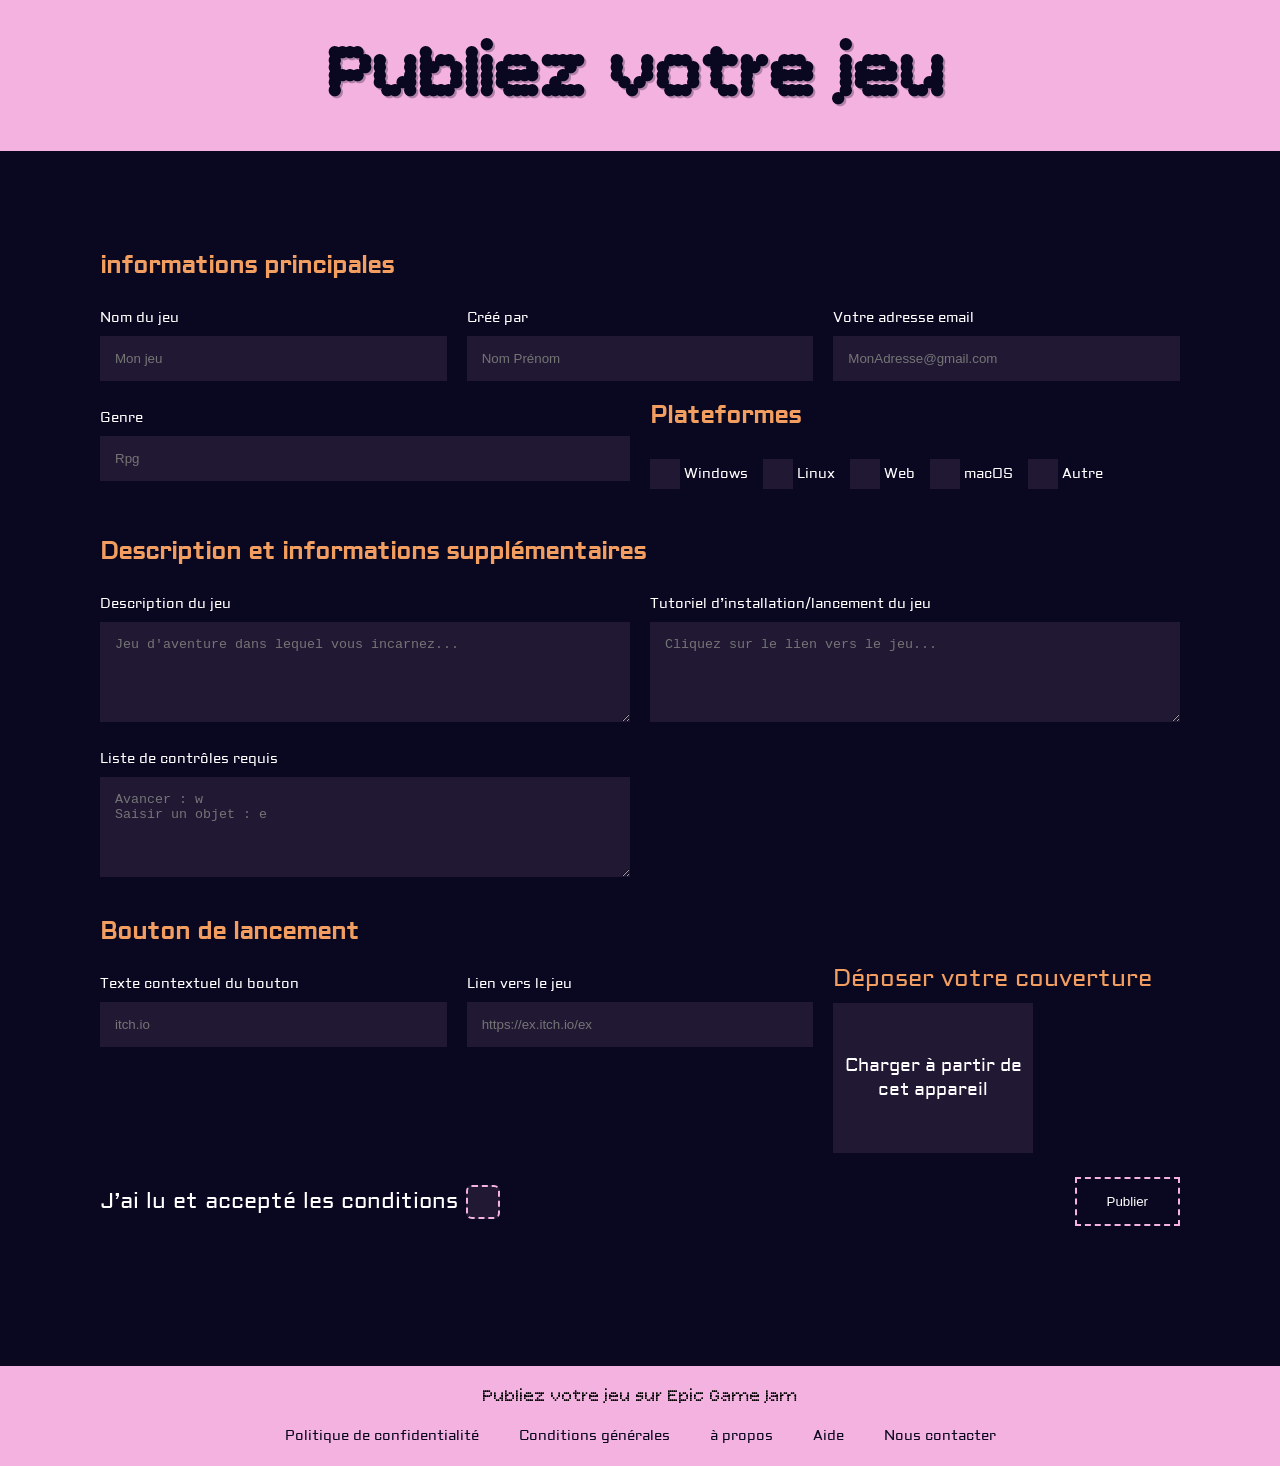
<file: index.html>
<!doctype html>
<html lang="fr">
  <head>
    <meta charset="UTF-8" />
    <title>Publiez votre jeu</title>
    <link rel="preconnect" href="https://fonts.googleapis.com">
<link rel="preconnect" href="https://fonts.gstatic.com" crossorigin>
<link href="https://fonts.googleapis.com/css2?family=Aldrich&family=Bitcount+Prop+Double:wght@100..900&family=Bitcount+Prop+Single:wght@100..900&family=Chivo:ital,wght@0,100..900;1,100..900&display=swap" rel="stylesheet">
    <link rel="stylesheet" href="style.css" />
    <link rel="preconnect" href="https://fonts.googleapis.com" />
    <link rel="preconnect" href="https://fonts.gstatic.com" crossorigin />
    <link
      href="https://fonts.googleapis.com/css2?family=Aldrich&family=Chivo:ital,wght@0,100..900;1,100..900&display=swap"
      rel="stylesheet"
    />
    <link rel="preconnect" href="https://fonts.googleapis.com" />
    <link rel="preconnect" href="https://fonts.gstatic.com" crossorigin />
    <link
      href="https://fonts.googleapis.com/css2?family=Aldrich&family=Bitcount+Prop+Double:wght@100..900&family=Chivo:ital,wght@0,100..900;1,100..900&display=swap"
      rel="stylesheet"
      
    />
  </head>
  <body>
    
    <header class="header">
      <h1>Publiez votre jeu</h1>
    </header>

    <main class="container">
      <section class="section">
        <h2>informations principales</h2>

        <div class="row">
          <div class="field">
            <label>Nom du jeu</label>
            <input type="text" placeholder="Mon jeu" />
          </div>

          <div class="field">
            <label>Créé par</label>
            <input type="text" placeholder="Nom Prénom" />
          </div>

          <div class="field">
            <label>Votre adresse email</label>
            <input type="email" placeholder="MonAdresse@gmail.com" />
          </div>
        </div>

        <div class="row">
          <div class="field">
            <label>Genre</label>
            <input type="text" placeholder="Rpg" />
          </div>

          <div class="field">
            <h2>Plateformes</h2>

            <div class="checkbox-group">
              <label><input type="checkbox" /> Windows</label>
              <label><input type="checkbox" /> Linux</label>
              <label><input type="checkbox" /> Web</label>
              <label><input type="checkbox" /> macOS</label>
              <label><input type="checkbox" /> Autre</label>
            </div>
          </div>
        </div>
      </section>

      <section class="section">
        <h2>Description et informations supplémentaires</h2>
        <div class="description-grid">
          <div class="field">
            <label>Description du jeu</label>
            <textarea
              type="text"
              placeholder="Jeu d'aventure dans lequel vous incarnez..."
            ></textarea>
          </div>

          <div class="field">
            <label>Tutoriel d’installation/lancement du jeu</label>
            <textarea
              type="text"
              placeholder="Cliquez sur le lien vers le jeu..."
            ></textarea>
          </div>
          <div class="field">
            <label>Liste de contrôles requis</label>
            <textarea
              type="text"
              placeholder="Avancer : w
Saisir un objet : e"
            ></textarea>
          </div>
        </div>
      </section>

      <section class="section">
        <h2>Bouton de lancement</h2>

<div class="launch-grid">

    <div class="field">
        <label>Texte contextuel du bouton</label>
        <input type="text" placeholder="itch.io">
    </div>

    <div class="field">
        <label>Lien vers le jeu</label>
        <input type="text" placeholder="https://ex.itch.io/ex">
    </div>

    <div class="field">
        <label>Déposer votre couverture</label>

        <div class="upload-box">
            <p>Charger à partir de cet appareil</p>
        </div>
    </div>

</div>

      <div class="footer-form">
        <label>
          J’ai lu et accepté les conditions
          <input type="checkbox" />
        </label>

        <button> <a href="succes.html">Publier</a></button>
      </div>
    </main>

    <footer class="footer">
      <p class="footer-title">Publiez votre jeu sur Epic Game Jam</p>

      <div class="footer-links">
        <a href="#">Politique de confidentialité</a>
        <a href="#">Conditions générales</a>
        <a href="#">à propos</a>
        <a href="#">Aide</a>
        <a href="#">Nous contacter</a>
      </div>
    </footer>
  </body>
</html>
</file>
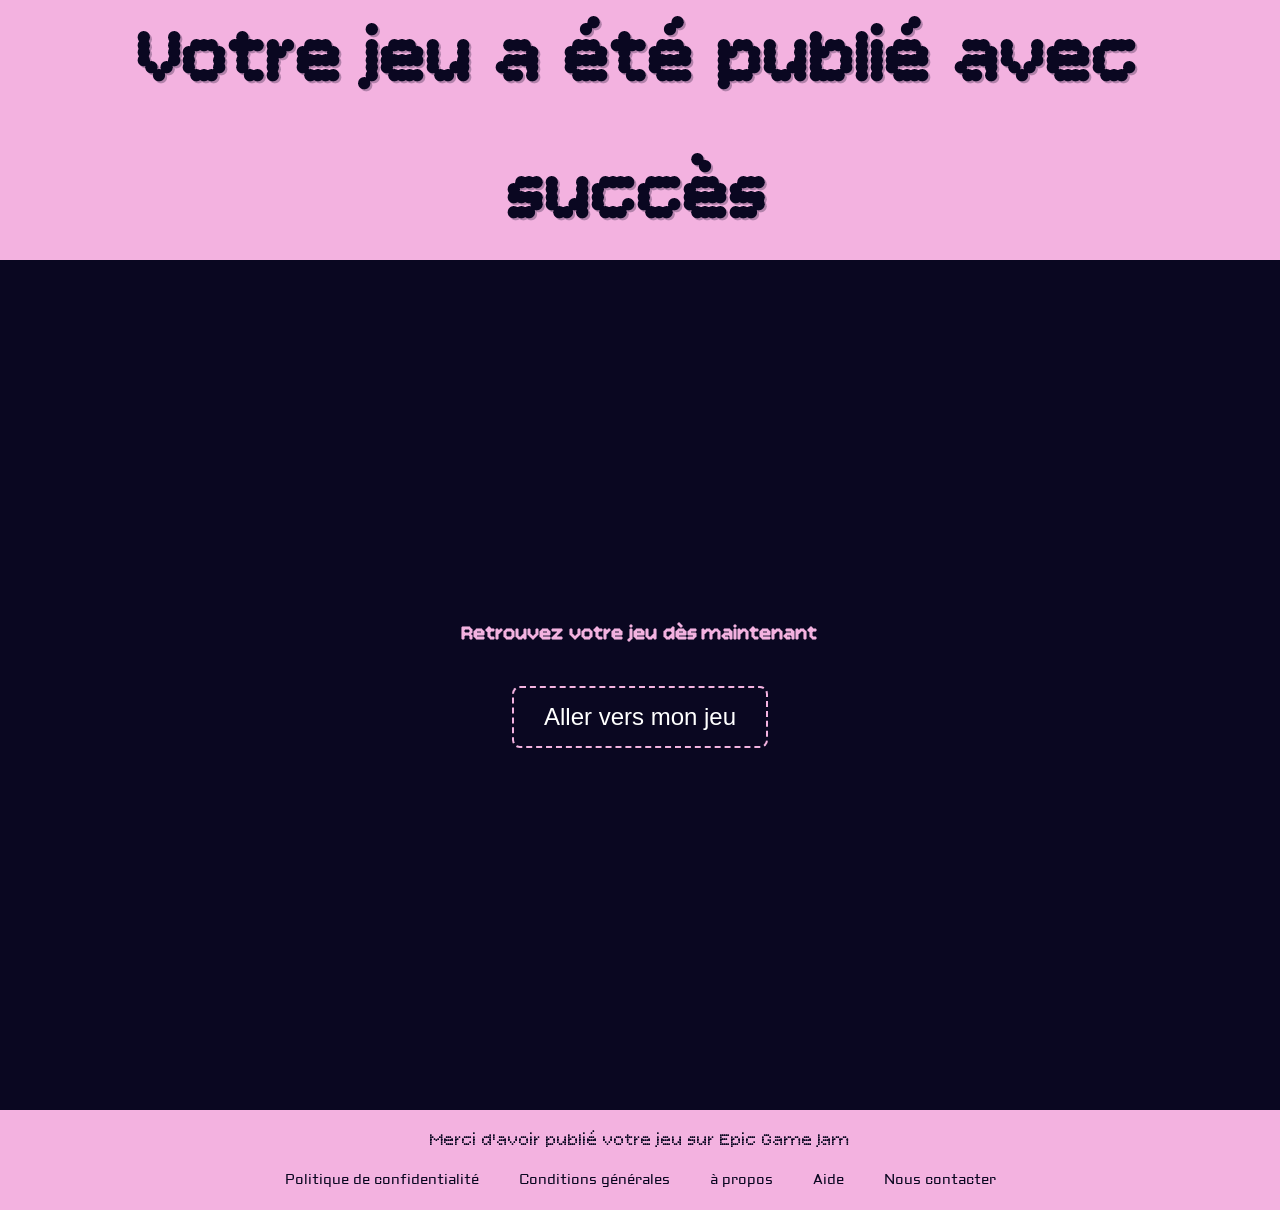
<file: succes.html>
<!doctype html>
<html lang="fr">
  <head>
    <meta charset="UTF-8" />
    <meta name="viewport" content="width=device-width, initial-scale=1.0" />
    <title>Publication réussie</title>

    <link rel="stylesheet" href="success.css" />
    <link rel="preconnect" href="https://fonts.googleapis.com" />
    <link rel="preconnect" href="https://fonts.gstatic.com" crossorigin />
    <link
      href="https://fonts.googleapis.com/css2?family=Aldrich&family=Bitcount+Prop+Double:wght@100..900&family=Bitcount+Prop+Single:wght@100..900&family=Chivo:ital,wght@0,100..900;1,100..900&display=swap"
      rel="stylesheet"
    />
    <link rel="stylesheet" href="style.css" />
    <link rel="preconnect" href="https://fonts.googleapis.com" />
    <link rel="preconnect" href="https://fonts.gstatic.com" crossorigin />
    <link
      href="https://fonts.googleapis.com/css2?family=Aldrich&family=Chivo:ital,wght@0,100..900;1,100..900&display=swap"
      rel="stylesheet"
    />
    <link rel="preconnect" href="https://fonts.googleapis.com" />
    <link rel="preconnect" href="https://fonts.gstatic.com" crossorigin />
    <link
      href="https://fonts.googleapis.com/css2?family=Aldrich&family=Bitcount+Prop+Double:wght@100..900&family=Chivo:ital,wght@0,100..900;1,100..900&display=swap"
      rel="stylesheet"
    />
  </head>

  <body>
    <!-- HEADER -->
    <header class="header">
      <h1>
        Votre jeu a été publié avec succès
        <br />
      </h1>
    </header>

    <!-- CONTENU PRINCIPAL -->
    <main class="main-content">
      <div class="center-box">
        <h2>Retrouvez votre jeu dès maintenant</h2>

        <button>Aller vers mon jeu</button>
      </div>
    </main>

    <!-- FOOTER -->
    <footer class="footer">
      <p class="footer-title">
        Merci d'avoir publié votre jeu sur Epic Game Jam
      </p>

      <div class="footer-links">
        <a href="#">Politique de confidentialité</a>
        <a href="#">Conditions générales</a>
        <a href="#">à propos</a>
        <a href="#">Aide</a>
        <a href="#">Nous contacter</a>
      </div>
    </footer>
  </body>
</html>
</file>
<file: style.css>
* {
  margin: 0;
  padding: 0;
  box-sizing: border-box;
  --VioletMoyen: #211834;
  --VioletFoncé: #0a0721;
  --RosePâle: #f3b2e0;
  --Orange: #f29e60;
}

::-webkit-scrollbar {
  background-color: var(--VioletFoncé);
  width: 8px;
}

::-webkit-scrollbar-thumb {
  background-color: var(--VioletMoyen);
  border-radius: 6px;
  height: 20px;
}
body {
  font-family: Aldrich;
  background-color: var(--VioletFoncé);
  color: white;
  font-size: 22px;
}
.header {
  background: var(--RosePâle);
  text-align: center;
  padding: 30px;
}

.header h1 {
  color: var(--VioletFoncé);
  font-family: "Bitcount Prop Single";
  font-size: 76px;
  text-shadow: #0a072148 2px 2px 0;
}
.container {
  padding: 100px;
}
.section {
  margin-bottom: 40px;
}

.section h2 {
  color: var(--Orange);
  margin-bottom: 20px;
  font-size: 24px;
}
.row {
  display: flex;
  gap: 20px;
  margin-bottom: 20px;
  flex-wrap: wrap;
}
input,
textarea {
  background-color: var(--VioletMoyen);
  border: none;
  padding: 15px;
  color: white;
  width: 100%;
}

textarea {
  min-height: 100px;
}
.checkbox-group {
  display: flex;
  gap: 15px;
  flex-wrap: wrap;
}
.upload-box {
  background-color: var(--VioletMoyen);
  font-size: 18px;
  text-align: center;
  width: 200px;
  height: 150px;
  display: flex;
  align-items: center;
  justify-content: center;
  cursor: pointer;
}
.footer-form {
  display: flex;
  align-items: center;
  justify-content: space-between;
  gap: 16px;
  margin-top: 24px;
}

.footer-form label {
  display: inline-flex;
  align-items: center;
  gap: 8px;
  cursor: pointer;
}

.footer-form input[type="checkbox"] {
  -webkit-appearance: none;
  -moz-appearance: none;
  appearance: none;
  width: 18px;
  height: 18px;
  border: 2px dashed var(--RosePâle);
  background: var(--VioletMoyen);
  border-radius: 6px;
  cursor: pointer;
  display: inline-block;
  vertical-align: middle;
  background-repeat: no-repeat;
  background-position: center;
  background-size: 60%;
}

/* checked state: filled with the accent color and show a dark checkmark */
.footer-form input[type="checkbox"]:checked {
  background-color: var(--RosePâle);
  border-color: var(--RosePâle);
  background-image: url("data:image/svg+xml;utf8,<svg xmlns='http://www.w3.org/2000/svg' viewBox='0 0 24 24'><path d='M4 12l4 4L20 6' fill='none' stroke='%230a0721' stroke-width='3' stroke-linecap='round' stroke-linejoin='round'/></svg>");
}

/* make the other checkboxes (e.g. in .checkbox-group) use #211834 */
.checkbox-group input[type="checkbox"] {
  -webkit-appearance: none;
  -moz-appearance: none;
  appearance: none;
  width: 6px;
  height: 6px;
  background: var(--VioletMoyen);

  cursor: pointer;
  display: inline-block;
  vertical-align: middle;
  background-repeat: no-repeat;
  background-position: center;
  background-size: 60%;
}

.checkbox-group input[type="checkbox"]:checked {
  background-color: var(--RosePâle);
  border-color: var(--RosePâle);
  background-image: url("data:image/svg+xml;utf8,<svg xmlns='http://www.w3.org/2000/svg' viewBox='0 0 24 24'><path d='M4 12l4 4L20 6' fill='none' stroke='%230a0721' stroke-width='3' stroke-linecap='round' stroke-linejoin='round'/></svg>");
}
button {
  background-color: transparent;
  border: 2px dashed var(--RosePâle);
  color: white;
  padding: 15px 30px;
  cursor: pointer;
}
.footer {
  background-color: var(--RosePâle);
  text-align: center;
  padding: 20px;
  color: black;
}
.footer-title {
  margin-bottom: 20px;
  font-size: 18px;
  font-family: bitcount prop single;
}

.footer-links {
  display: flex;
  justify-content: center;
  gap: 40px;
  flex-wrap: wrap;
}

.footer-links a {
  color: var(--VioletFoncé);
  text-decoration: none;
  font-size: 14px;
}

.footer-links a:hover {
  text-decoration: underline;
}
.field {
  display: flex;
  flex-direction: column;
  flex: 1;
}

.field label {
  margin-top: 8px;
  margin-bottom: 8px;
  font-size: 14px;
  color: #ffffff;
}
.description-grid {
  display: grid;
  grid-template-columns: 1fr 1fr; /* 👈 2 colonnes égales */
  gap: 20px;
  max-width: 1200px;
}
.launch-grid {
  display: grid;
  grid-template-columns: 1fr 1fr 1fr; /* 👈 3 colonnes */
  gap: 20px;

  max-width: 1400px;
}

.launch-grid .field:nth-child(3) > label {
  color: var(--Orange);
  font-size: 24px;
  margin-top: 0;
  margin-bottom: 12px;
  line-height: 1;
}
a {
  color: #ffffff;
  text-decoration: none;
}
</file>
<file: success.css>
/* RESET */

* {
  margin: 0;
  padding: 0;
  box-sizing: border-box;
  --VioletMoyen: #211834;
  --VioletFoncé: #0a0721;
  --RosePâle: #f3b2e0;
  --Orange: #f29e60;
}

/* BODY */

body {
  background-color: var(--VioletFoncé);
  font-family: Aldrich;
  color: white;
}

/* HEADER */

.header {
  background-color: var(--RosePâle);
  height: 260px;

  display: flex;
  justify-content: center;
  align-items: center;

  text-align: center;
  padding: 20px;
}

.header h1 {
  color: var(--VioletFoncé);
  font-size: 42px;
  line-height: 1.8;
}

/* MAIN */

.main-content {
  min-height: 850px;

  display: flex;
  justify-content: center;
  align-items: center;
}

/* BLOC CENTRAL */

.center-box {
  text-align: center;
}

.center-box h2 {
  color: var(--RosePâle);

  font-size: 20px;
  font-family: "Bitcount Prop Single";
  margin-bottom: 40px;
}

/* BOUTON */

button {
  background-color: var(--VioletMoyen);

  color: white;

  border: none;

  padding: 22px 50px;

  border-radius: 8px;

  font-family: "Arial", sans-serif;
  font-size: 24px;

  cursor: pointer;

  transition: 0.3s;
}

button:hover {
  opacity: 0.8;
}

/* FOOTER */

.footer {
  background-color: var(--RosePâle);

  padding: 40px 20px;

  text-align: center;
}

/* TITRE FOOTER */

.footer-title {
  color: var(--VioletFoncé);

  font-size: 20px;

  margin-bottom: 45px;
}

/* LIENS */

.footer-links {
  display: flex;

  justify-content: center;

  gap: 60px;

  flex-wrap: wrap;
}

.footer-links a {
  text-decoration: none;

  color: var(--VioletFoncé);

  font-size: 12px;
}

.footer-links a:hover {
  text-decoration: underline;
}
</file>
